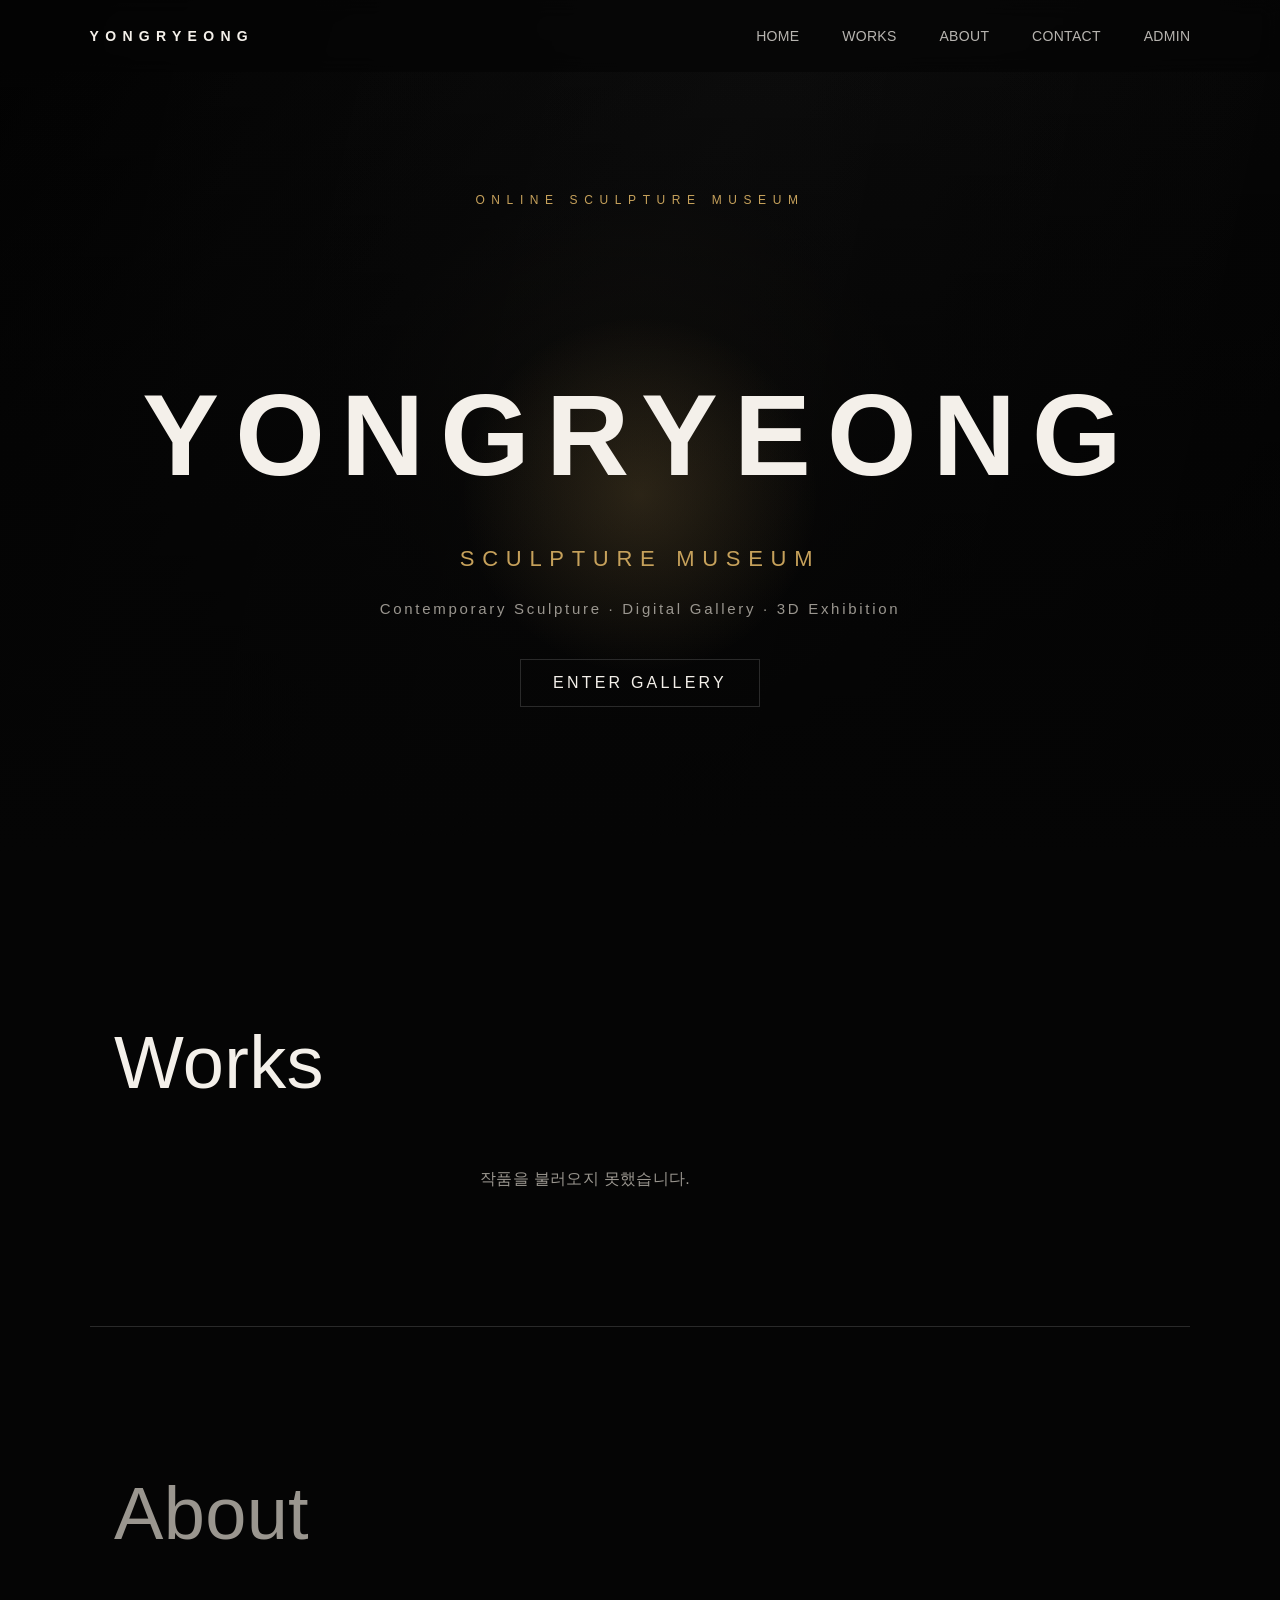
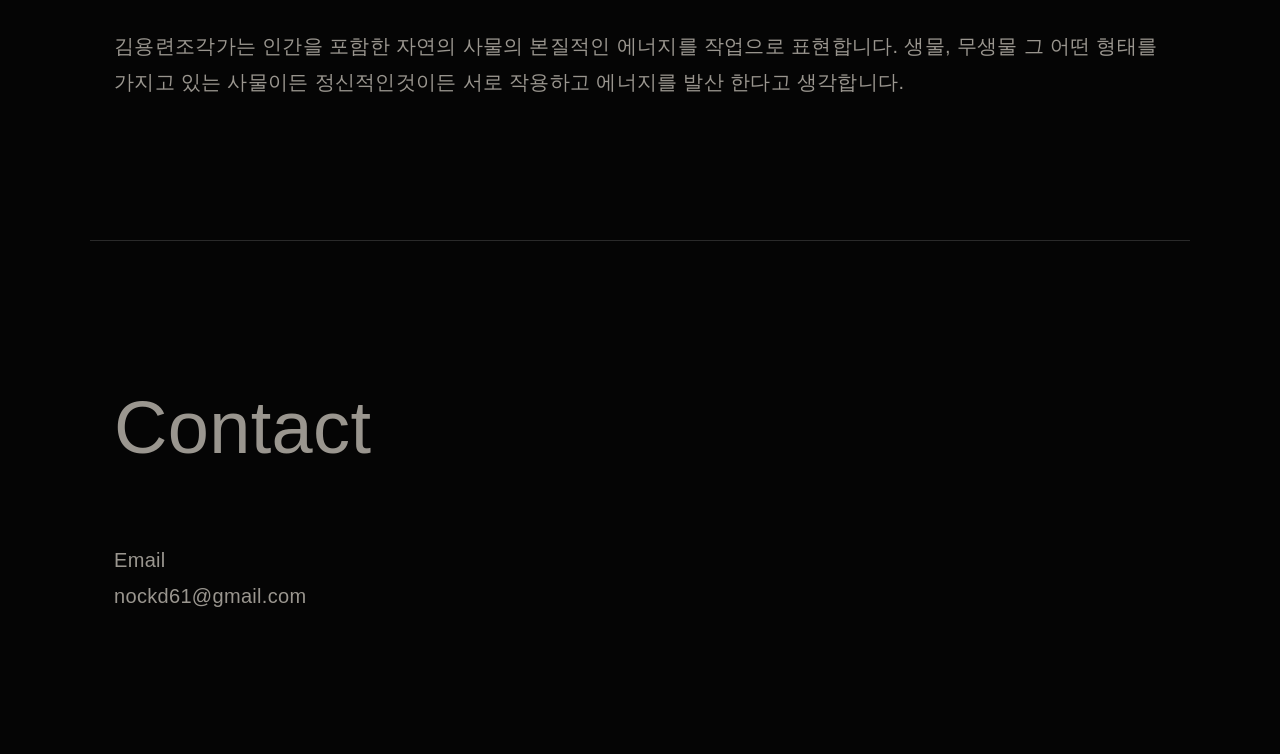
<file: index.html>
<!DOCTYPE html>
<html lang="ko">
<head>
    <meta charset="UTF-8">
    <meta name="viewport" content="width=device-width, initial-scale=1.0">
    <title>YONGRYEONG Sculpture Museum</title>

    <link rel="stylesheet" href="css/style.css">
</head>

<body>

<header class="site-header">

    <a href="#" class="brand">
        YONGRYEONG
    </a>

  <nav>
    <a href="#">HOME</a>
    <a href="#works">WORKS</a>
    <a href="#about">ABOUT</a>
    <a href="#contact">CONTACT</a>
    <a href="admin.html">ADMIN</a>
</nav>

</header>


<section class="hero museum-lobby">

    <div class="hero-shade"></div>

    <div class="hero-content">
        <div class="small-title">ONLINE SCULPTURE MUSEUM</div>

        <h1>YONGRYEONG</h1>
        <div class="museum-title">
    Sculpture Museum
</div>

        <p class="hero-subtitle">
            Contemporary Sculpture · Digital Gallery · 3D Exhibition
        </p>

        <a href="#works" class="enter">
            ENTER GALLERY
        </a>
    </div>

</section>



<section id="works" class="section">

    <h2>Works</h2>

    <div class="works-grid" id="worksGrid">

    </div>

</section>


<section id="about"
         class="section about-section">

<h2>About</h2>

<p>
김용련조각가는 인간을 포함한 자연의 사물의 본질적인 에너지를 작업으로 표현합니다. 생물, 무생물 
    그 어떤 형태를 가지고 있는 사물이든 정신적인것이든 서로 작용하고 에너지를 발산 한다고 생각합니다.

</p>

</section>



<section id="contact"
         class="section contact-section">

<h2>Contact</h2>

<p>

Email<br>

nockd61@gmail.com

</p>

</section>


<script src="js/gallery.js"></script>
</body>
</html>
</file>
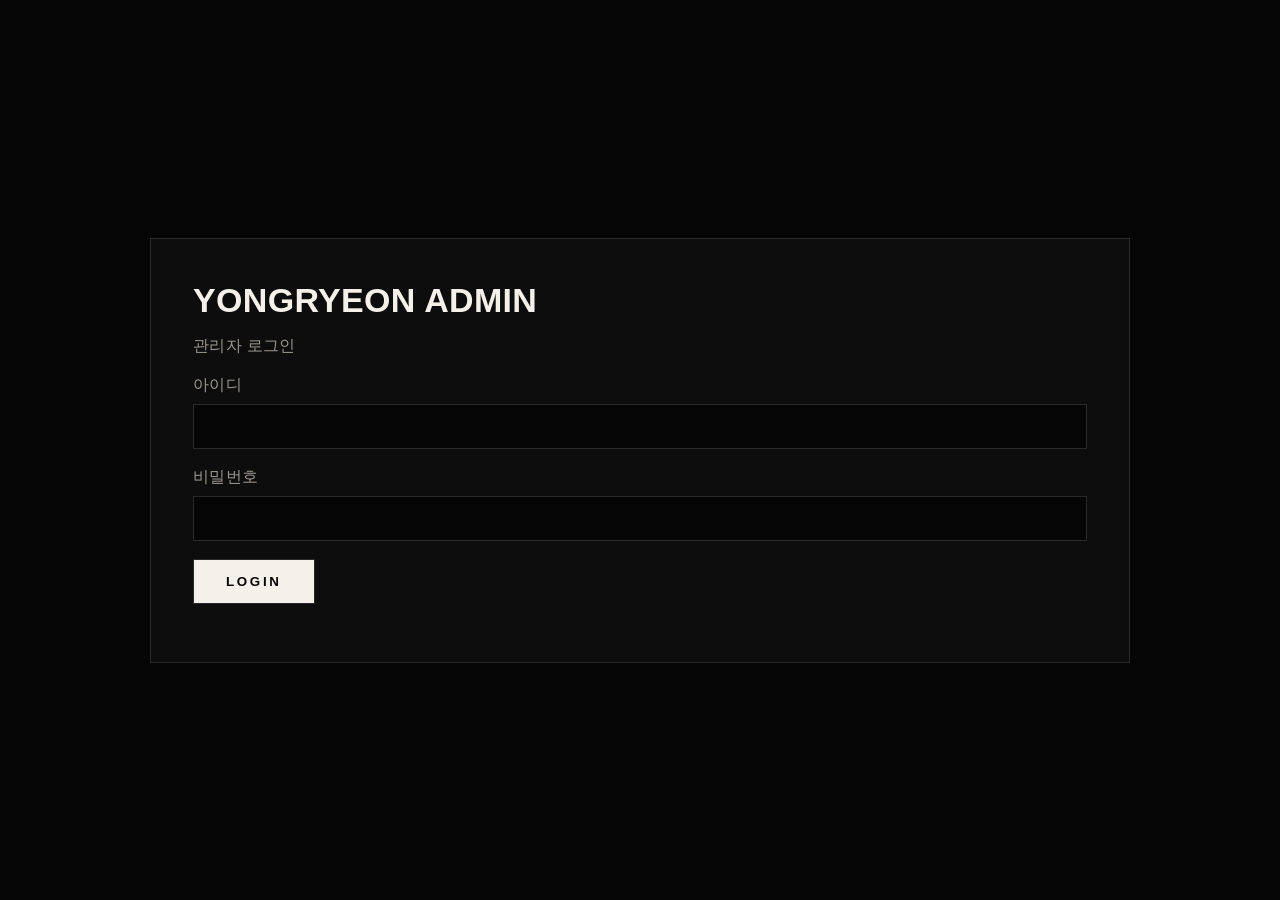
<file: admin.html>
<!doctype html>
<html lang="ko">
<head>
  <meta charset="utf-8" />
  <meta name="viewport" content="width=device-width,initial-scale=1" />
  <title>YONGRYEON Admin</title>
  <link rel="stylesheet" href="css/style.css" />
</head>
<body class="admin-body">
  <main class="admin-wrap">
    <section id="loginPanel" class="admin-card">
      <h1>YONGRYEON ADMIN</h1>
      <p class="muted">관리자 로그인</p>
      <label>아이디<input id="adminUser" autocomplete="username" /></label>
      <label>비밀번호<input id="adminPass" type="password" autocomplete="current-password" /></label>
      <button id="loginBtn" class="primary">LOGIN</button>
      <p id="loginMsg" class="msg"></p>
    </section>

    <section id="dashboardPanel" class="admin-card wide hidden">
      <div class="admin-top">
        <div>
          <h1>작품 등록</h1>
       <p class="muted">작품 이미지와 3D 파일을 등록하면 홈페이지 Works에 자동으로 표시됩니다.</p>
        </div>
       <button class="primary" type="submit">작품 올리기</button>
      </div>

      <form id="artworkForm" class="art-form">
        <div class="grid2">
          <label>작품명<input name="title" required placeholder="예: Energy Apple" /></label>
          <label>작품번호<input name="number" placeholder="예: 01" /></label>
          <label>제작연도<input name="year" placeholder="예: 2026" /></label>
          <label>재료<input name="material" placeholder="예: Bronze / FRP" /></label>
          <label>크기<input name="size" placeholder="예: 120 x 80 x 60 cm" /></label>
          <label>전시순서<input name="display_order" type="number" value="0" /></label>
        </div>
        <label>작품 설명<textarea name="description" rows="5" placeholder="간단한 작품 설명"></textarea></label>
        <label>대표 이미지<input name="image" type="file" accept="image/*" required /></label>
        <label>3D GLB 파일<input name="model" type="file" accept=".glb,model/gltf-binary" required /></label>
        <label class="check"><input name="is_public" type="checkbox" checked /> 공개</label>
        <button class="primary" type="submit">작품 등록</button>
        <p id="saveMsg" class="msg"></p>
      </form>

      <hr />
      <h2>등록 작품</h2>
      <div id="adminList" class="admin-list">불러오는 중...</div>
    </section>
  </main>
  <script src="js/config.js"></script>
 <script src="js/admin.js"></script>
</body>
</html>
</file>
<file: css/style.css>
:root {
    --bg: #050505;
    --panel: #101010;
    --line: #2a2a2a;
    --text: #f4f0ea;
    --muted: #9a968f;
    --gold: #c6a15b
}

* {
    box-sizing: border-box
}

html {
    scroll-behavior: smooth
}

body {
    margin: 0;
    background: var(--bg);
    color: var(--text);
    font-family: Arial, 'Noto Sans KR', sans-serif;
    letter-spacing: .02em
}

.site-header {
    position: fixed;
    top: 0;
    left: 0;
    right: 0;
    height: 72px;
    display: flex;
    align-items: center;
    justify-content: space-between;
    padding: 0 7vw;
    background: rgba(5, 5, 5, .7);
    backdrop-filter: blur(10px);
    z-index: 10
}

.brand {
    color: var(--text);
    text-decoration: none;
    font-size: 14px;
    font-weight: 700;
    letter-spacing: .45em
}

nav a {
    color: var(--text);
    opacity: .75;
    text-decoration: none;
    margin-left: 38px;
    font-size: 14px
}

.hero {
    min-height: 100vh;
    display: flex;
    flex-direction: column;
    align-items: center;
    justify-content: center;
    text-align: center
}

.eyebrow,
.small-title {
    color: var(--gold);
    font-size: 12px;
    letter-spacing: .55em
}

.hero h1 {
    font-size: clamp(46px, 9vw, 116px);
    letter-spacing: .14em;
    margin: 18vh 0 5vh;
}

.enter,
.primary,
.ghost,
.view3d {
    border: 1px solid var(--line);
    background: transparent;
    color: var(--text);
    padding: 14px 32px;
    text-decoration: none;
    letter-spacing: .2em;
    cursor: pointer
}

.primary {
    background: #f4f0ea;
    color: #050505;
    font-weight: 700
}

.section {
    max-width: 1100px;
    margin: 0 auto;
    padding: 120px 24px
}

.section h2 {
    font-size: clamp(42px, 7vw, 74px);
    font-weight: 400;
    margin: 0 0 48px
}

.empty-box {
    border: 1px solid var(--line);
    min-height: 330px;
    display: flex;
    align-items: center;
    justify-content: center;
    flex-direction: column;
    background: radial-gradient(circle, #282828, #111);
    gap: 18px;
    text-align: center
}

.empty-art {
    width: 160px;
    height: 210px;
    border: 1px solid #454545;
    background: radial-gradient(circle, #3a3a3a, #202020)
}

.empty-box span {
    color: var(--muted);
    font-size: 14px
}

.works-grid {
    display: grid;
    grid-template-columns: repeat(auto-fit, 320px);
    justify-content: center;
    gap: 40px;
}

.work-card {
    border: 1px solid var(--line);
    background: #0d0d0d
}

.thumb {
    display: block;
    aspect-ratio: 4/5;
    background: #151515;
    overflow: hidden
}

.thumb img {
    width: 100%;
    height: 100%;
    object-fit: cover;
    transition: transform .5s
}

.thumb:hover img {
    transform: scale(1.04)
}

.work-meta {
    padding: 24px
}

.work-meta h3 {
    margin: 0 0 10px;
    font-size: 22px
}

.work-meta p {
    color: var(--muted);
    min-height: 22px
}

.view3d {
    display: inline-block;
    margin-top: 12px;
    padding: 10px 16px;
    font-size: 12px
}

.about-section,
.contact-section {
    border-top: 1px solid var(--line);
    color: var(--muted);
    font-size: 20px;
    line-height: 1.8
}

.admin-body {
    min-height: 100vh;
    display: grid;
    place-items: center
}

.admin-wrap {
    width: min(980px, 92vw)
}

.admin-card {
    border: 1px solid var(--line);
    background: #0d0d0d;
    padding: 42px
}

.admin-card.wide {
    width: 100%
}

.admin-card h1 {
    font-size: 34px;
    margin: 0 0 10px
}

.muted,
.msg {
    color: var(--muted)
}

label {
    display: block;
    margin: 18px 0;
    color: var(--muted)
}

input,
textarea {
    width: 100%;
    margin-top: 8px;
    background: #050505;
    border: 1px solid var(--line);
    color: var(--text);
    padding: 13px;
    font-size: 15px
}

textarea {
    resize: vertical
}

.grid2 {
    display: grid;
    grid-template-columns: repeat(2, 1fr);
    gap: 0 18px
}

.hidden {
    display: none !important
}

.admin-top {
    display: flex;
    justify-content: space-between;
    gap: 20px;
    align-items: flex-start
}

.check {
    display: flex;
    gap: 10px;
    align-items: center
}

.check input {
    width: auto
}

.admin-list {
    display: grid;
    gap: 12px
}

.admin-item {
    display: flex;
    gap: 15px;
    align-items: center;
    border: 1px solid var(--line);
    padding: 10px
}

.admin-item img {
    width: 70px;
    height: 70px;
    object-fit: cover
}

.admin-item span {
    display: block;
    color: var(--muted);
    margin-top: 5px
}

.viewer-back {
    position: fixed;
    top: 20px;
    left: 24px;
    z-index: 3;
    color: var(--text);
    text-decoration: none;
    background: rgba(0, 0, 0, .45);
    border: 1px solid var(--line);
    padding: 10px 14px
}

@media(max-width:700px) {
    .site-header {
        height: 64px;
        padding: 0 18px;
        align-items: center;
    }

    .brand {
        font-size: 13px;
        letter-spacing: .32em;
    }

    nav {
        display: flex;
        flex-wrap: wrap;
        justify-content: flex-end;
        gap: 6px 16px;
        max-width: 210px;
    }

    nav a {
        margin-left: 0;
        font-size: 13px;
    }

   .section {
    padding: 70px 18px 35px;
}

.section h2 {
    margin: 0 0 12px;
}

    .works-grid {
        grid-template-columns: 1fr;
        gap: 26px;
    }

    .thumb {
        aspect-ratio: 4 / 4.4;
    }

    .work-meta {
        padding: 14px 16px 18px;
    }

    .work-meta h3 {
        font-size: 20px;
        margin-bottom: 6px;
    }

    .work-meta p {
        margin: 0 0 8px;
        min-height: 0;
        font-size: 14px;
    }

    .view3d {
        margin-top: 6px;
        padding: 9px 14px;
        font-size: 11px;
    }

    .grid2 {
        grid-template-columns: 1fr;
    }

    .admin-top {
        display: block;
    }

    .hero h1 {
        letter-spacing: .04em;
    }
}
.work-card {
  display: flex;
  flex-direction: column;
  text-decoration: none;
  color: inherit;
  transition: 0.3s;
}

.work-card:hover {
  border-color: var(--gold);
  transform: translateY(-6px);
}

.view3d:hover {
  background: var(--gold);
  color: #050505;
}

model-viewer {
  width: 100%;
  height: 100vh;
  background: #050505;
}

.viewer-body {
  margin: 0;
  overflow: hidden;
  background: #050505;
}
.museum-lobby {
    position: relative;
    overflow: hidden;
    background:
        linear-gradient(rgba(0,0,0,.55), rgba(0,0,0,.9)),
        radial-gradient(circle at center, rgba(198,161,91,.18), transparent 35%),
        linear-gradient(120deg, #050505, #161616 45%, #050505);
}

.museum-lobby::before {
    content: "";
    position: absolute;
    inset: 0;
    background:
        linear-gradient(90deg, transparent 0%, rgba(255,255,255,.04) 50%, transparent 100%);
    transform: skewX(-12deg);
    opacity: .35;
}

.hero-shade {
    position: absolute;
    inset: 0;
    background:
        radial-gradient(circle at 50% 55%, rgba(198,161,91,.18), transparent 22%),
        linear-gradient(to bottom, transparent 0%, #050505 95%);
}

.hero-content {
    position: relative;
    z-index: 2;
    padding: 0 24px;
}

.hero-subtitle {
    color: var(--muted);
    font-size: 15px;
    letter-spacing: .18em;
    margin: 0 0 42px;
}

.enter {
    display: inline-block;
    transition: .3s;
}

.enter:hover {
    background: var(--gold);
    color: #050505;
    border-color: var(--gold);
    transform: translateY(-3px);
}
.museum-title {
    color: var(--gold);
    font-size: 22px;
    letter-spacing: .35em;
    margin-bottom: 28px;
    text-transform: uppercase;
}

.viewer-loading {
  position: fixed;
  inset: 0;
  display: flex;
  flex-direction: column;
  justify-content: center;
  align-items: center;
  gap: 22px;
  background: rgba(5,5,5,.88);
  color: #c9b27c;
  font-size: 18px;
  letter-spacing: .15em;
  z-index: 999;
  transition: opacity .4s ease;
}

.viewer-loading p {
  margin: 0;
}

.loader {
  width: 52px;
  height: 52px;
  border: 3px solid rgba(255,255,255,.15);
  border-top: 3px solid #c9b27c;
  border-radius: 50%;
  animation: spin 1s linear infinite;
}

@keyframes spin {
  from { transform: rotate(0deg); }
  to { transform: rotate(360deg); }
}
@media(max-width:700px) {
  .hero-content {
    width: 100%;
    max-width: 100%;
    padding: 0 18px;
  }

  .museum-title,
  .hero h1,
  .hero-subtitle {
    max-width: 100%;
    word-break: keep-all;
    overflow-wrap: break-word;
    text-align: center;
  }

  .museum-title {
    font-size: 16px;
    letter-spacing: .16em;
  }

  .hero-subtitle {
    font-size: 13px;
    letter-spacing: .08em;
  }

  .viewer-loading {
    padding: 0 22px;
    text-align: center;
    word-break: keep-all;
  }
}
</file>
